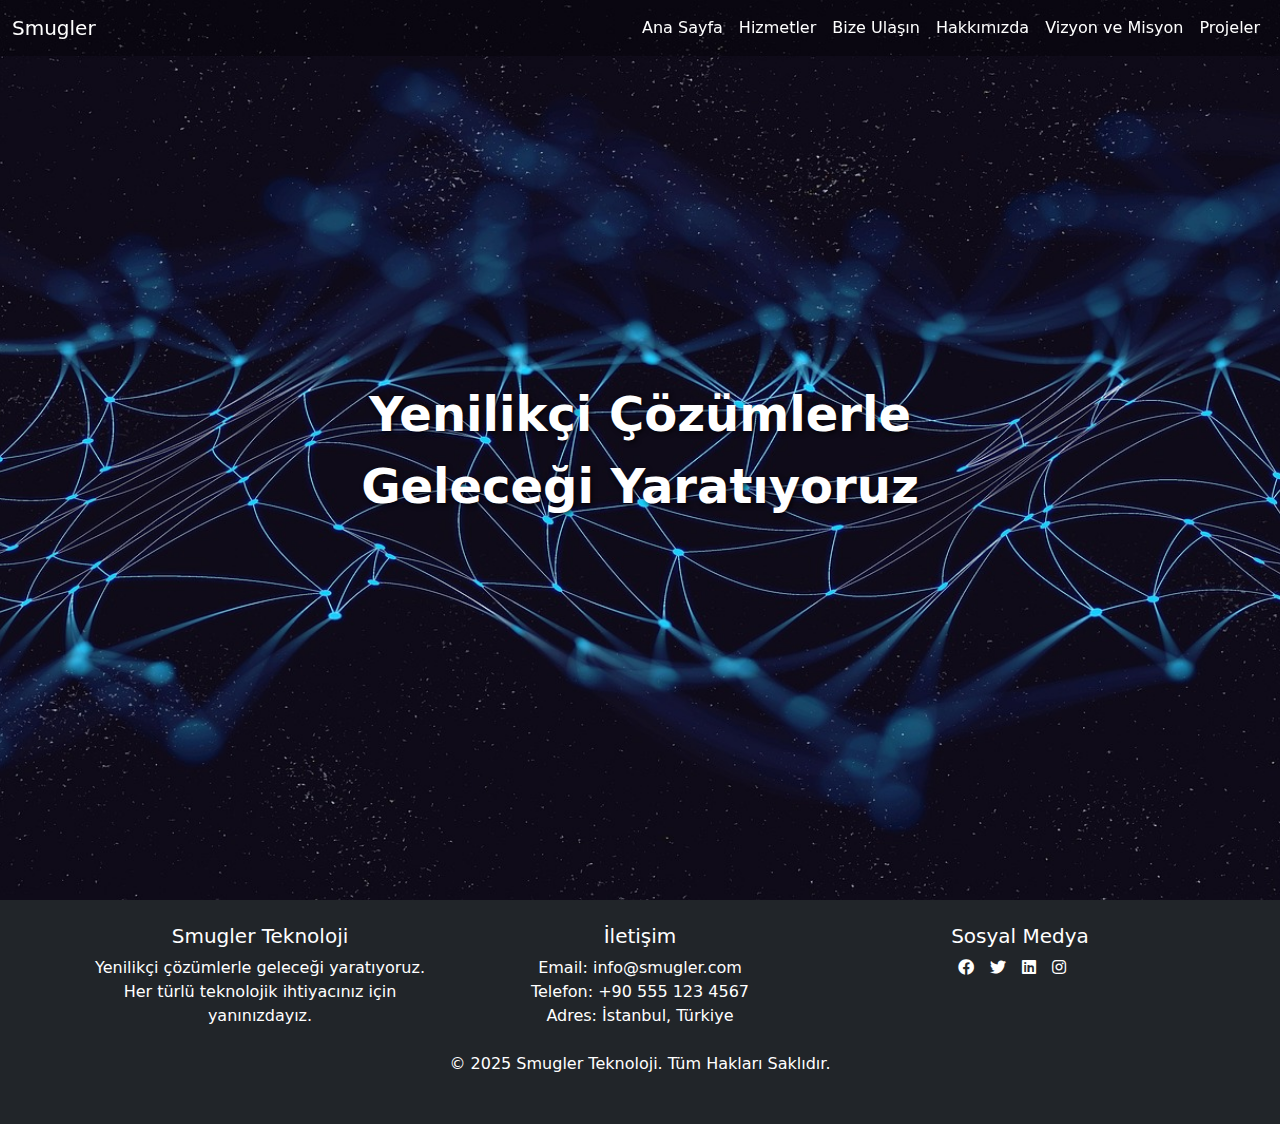
<file: mainpage/index.html>
<!DOCTYPE html>
<html lang="tr">
<head>
    <meta charset="UTF-8">
    <meta name="viewport" content="width=device-width, initial-scale=1.0">
    <title>Smugler Teknoloji Şirketi</title>
    <link href="https://cdn.jsdelivr.net/npm/bootstrap@5.3.0-alpha1/dist/css/bootstrap.min.css" rel="stylesheet">
    <link href="https://cdnjs.cloudflare.com/ajax/libs/font-awesome/5.15.4/css/all.min.css" rel="stylesheet">
    <style>
        body, html {
            height: 100%;
            margin: 0;
        }

        /* Navbar ayarları */
        .navbar {
            background-color: rgba(0, 0, 0, 0.3) !important;
            position: fixed;
            width: 100%;
            z-index: 10;
        }

        .navbar .nav-link {
            color: white !important;
        }

        .navbar .nav-link:hover {
            color: #f0f0f0 !important;
        }

        /* Resim üzerinde yazı */
        .image-container {
            position: relative;
            width: 100%;
            height: 100vh; /* Sayfa boyutunda yüksekliği ayarlıyoruz */
            overflow: hidden;
        }

        .main-image {
            position: absolute;
            top: 0;
            left: 0;
            width: 100%;
            height: 100%;
            object-fit: cover; /* Resmin tüm alanı kaplamasını sağlıyoruz */
        }

        .text-overlay {
            position: absolute;
            top: 50%;
            left: 50%;
            transform: translate(-50%, -50%);
            color: white;
            font-size: 3rem;
            font-weight: bold;
            text-shadow: 2px 2px 5px rgba(0, 0, 0, 0.7);
            text-align: center;
        }

        /* Ana içerik */
        .container {
            position: relative;
            z-index: 1; /* İçeriği navbar ve resmin önünde tutmak için */
            text-align: center;
            color: white;
        }

        /* Footer */
        footer {
            background-color: #333;
            color: white;
            padding: 20px 0;
            text-align: center;
        }
    </style>
</head>
<body>

    <!-- Navbar -->
    <nav class="navbar navbar-expand-lg navbar-dark">
        <div class="container-fluid">
            <a class="navbar-brand" href="#">Smugler</a>
            <button class="navbar-toggler" type="button" data-bs-toggle="collapse" data-bs-target="#navbarNav" aria-controls="navbarNav" aria-expanded="false" aria-label="Toggle navigation">
                <span class="navbar-toggler-icon"></span>
            </button>
            <div class="collapse navbar-collapse" id="navbarNav">
                <ul class="navbar-nav ms-auto">
                    <li class="nav-item">
                        <a class="nav-link" href="index.html">Ana Sayfa</a>
                    </li>
                    <li class="nav-item">
                        <a class="nav-link" href="#">Hizmetler</a>
                    </li>
                    <li class="nav-item">
                        <a class="nav-link" href="#">Bize Ulaşın</a>
                    </li>
                    <li class="nav-item">
                        <a class="nav-link" href="#">Hakkımızda</a>
                    </li>
                    <li class="nav-item">
                        <a class="nav-link" href="#">Vizyon ve Misyon</a>
                    </li>
                    <li class="nav-item">
                        <a class="nav-link" href="#">Projeler</a>
                    </li>
                </ul>
            </div>
        </div>
    </nav>

    <!-- Ana İçerik -->
    <div class="image-container">
        <img src="img.jpg" alt="Teknoloji Görseli" class="main-image">
        <div class="text-overlay">Yenilikçi Çözümlerle Geleceği Yaratıyoruz</div>
    </div>

<!-- Footer -->
<footer class="text-center text-white bg-dark py-4">
  <div class="container">
      <div class="row">
          <div class="col-md-4">
              <h5>Smugler Teknoloji</h5>
              <p>Yenilikçi çözümlerle geleceği yaratıyoruz. Her türlü teknolojik ihtiyacınız için yanınızdayız.</p>
          </div>
          <div class="col-md-4">
              <h5>İletişim</h5>
              <ul class="list-unstyled">
                  <li>Email: info@smugler.com</li>
                  <li>Telefon: +90 555 123 4567</li>
                  <li>Adres: İstanbul, Türkiye</li>
              </ul>
          </div>
          <div class="col-md-4">
              <h5>Sosyal Medya</h5>
              <ul class="list-unstyled d-flex justify-content-center">
                  <li><a href="#" class="text-white me-3"><i class="fab fa-facebook"></i></a></li>
                  <li><a href="#" class="text-white me-3"><i class="fab fa-twitter"></i></a></li>
                  <li><a href="#" class="text-white me-3"><i class="fab fa-linkedin"></i></a></li>
                  <li><a href="#" class="text-white me-3"><i class="fab fa-instagram"></i></a></li>
              </ul>
          </div>
      </div>
  </div>
  <div class=" py-2">
      <p>&copy; 2025 Smugler Teknoloji. Tüm Hakları Saklıdır.</p>
  </div>
</footer>


</body>
</html>
</file>
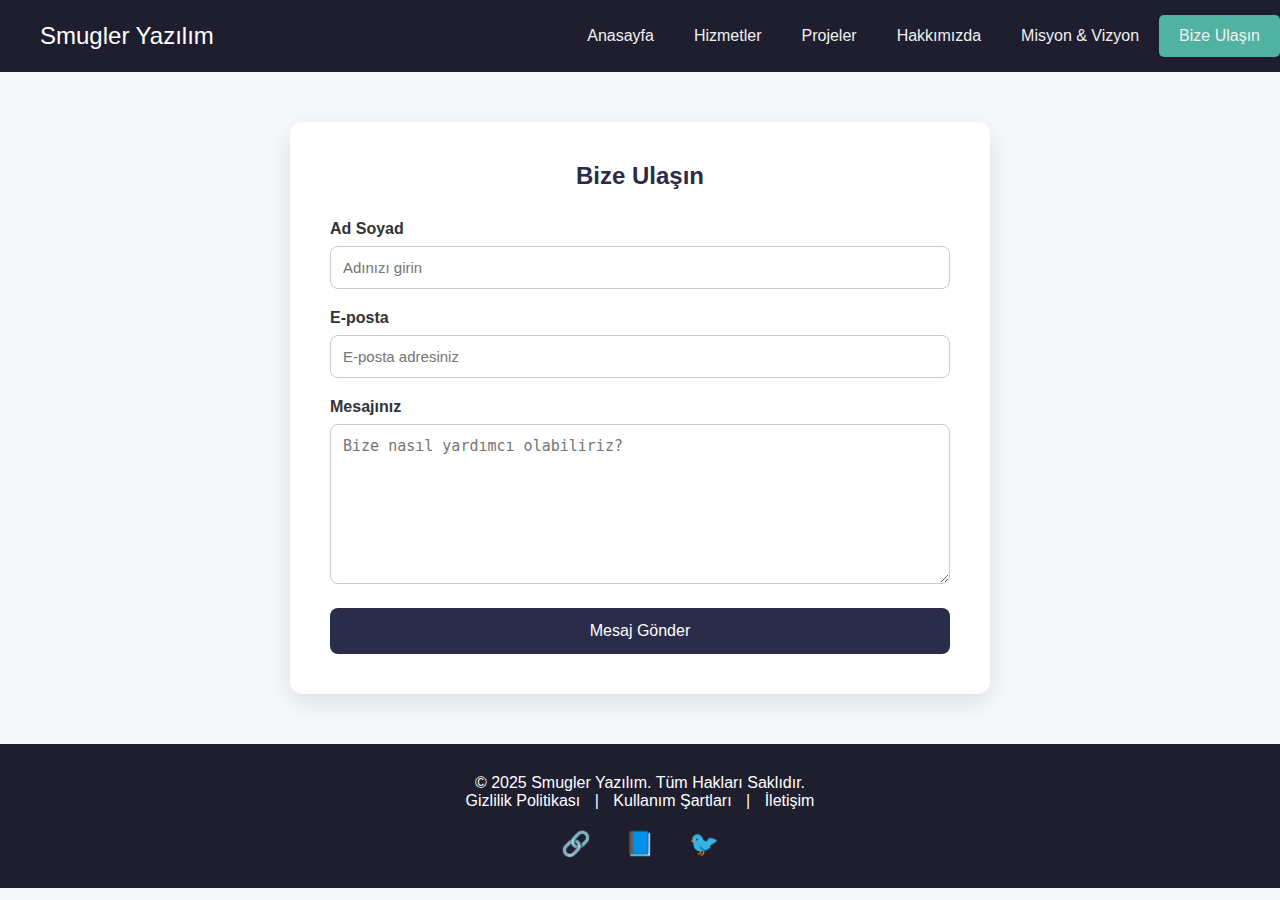
<file: bize-ulasin.html>
<!DOCTYPE html>
<html lang="tr">
<head>
  <meta charset="UTF-8">
  <meta name="viewport" content="width=device-width, initial-scale=1">
  <title>Smugler Yazılım | Bize Ulaşın</title>
  <link rel="icon" href="favicon.ico">

  <!-- SEO Meta Tags -->
  <meta name="description" content="Smugler Yazılım, yazılım geliştirme ve teknoloji çözümleri konusunda profesyonel hizmetler sunmaktadır.">
  <meta name="keywords" content="yazılım, teknoloji, çözümler, yazılım geliştirme, yazılım hizmetleri">
  <meta name="author" content="Smugler Yazılım">

  <style>
    * {
      box-sizing: border-box;
      margin: 0;
      padding: 0;
    }

    body {
      font-family: 'Segoe UI', Tahoma, Geneva, Verdana, sans-serif;
      background-color: #f5f7fa;
      color: #333;
    }

    /* Navbar */
    .navbar {
      background-color: #1e1e2f;
      display: flex;
      justify-content: center;
      align-items: center;
      flex-wrap: wrap;
      padding: 15px 0;
      position: sticky;
      top: 0;
      z-index: 1000;
    }

    .navbar a {
      color: #f1f1f1;
      text-decoration: none;
      padding: 12px 20px;
      font-weight: 500;
      transition: 0.3s;
    }

    .navbar a:hover {
      background-color: #3c3c5c;
      border-radius: 5px;
    }

    /* Active class for the navbar */
    .navbar .active {
      background-color: #50b3a2;
      border-radius: 5px;
    }

    /* Logo as a link to the homepage */
    .navbar .logo {
      font-size: 24px;
      font-weight: bold;
      color: #fff;
      margin-right: auto;
      padding-left: 20px;
    }

    .navbar .logo a {
      color: #fff;
      text-decoration: none;
    }

    .container {
      max-width: 700px;
      margin: 50px auto;
      background-color: #ffffff;
      padding: 40px;
      border-radius: 12px;
      box-shadow: 0 8px 25px rgba(0, 0, 0, 0.1);
    }

    h2 {
      text-align: center;
      margin-bottom: 30px;
      color: #2b2b4a;
    }

    label {
      display: block;
      margin-bottom: 8px;
      font-weight: bold;
    }

    input[type="text"],
    input[type="email"],
    textarea {
      width: 100%;
      padding: 12px;
      margin-bottom: 20px;
      border: 1px solid #ccc;
      border-radius: 8px;
      font-size: 15px;
    }

    textarea {
      height: 160px;
    }

    button {
      width: 100%;
      padding: 14px;
      background-color: #2b2b4a;
      color: white;
      border: none;
      border-radius: 8px;
      font-size: 16px;
      cursor: pointer;
    }

    button:hover {
      background-color: #44446c;
    }

    /* Footer */
    footer {
      background-color: #1e1e2f;
      color: #fff;
      text-align: center;
      padding: 30px 0;
      margin-top: 40px;
    }

    footer a {
      color: #fff;
      text-decoration: none;
      margin: 0 10px;
    }

    footer a:hover {
      color: #50b3a2;
    }

    footer .social-links {
      margin-top: 20px;
    }

    footer .social-links a {
      margin: 0 15px;
      font-size: 24px;
    }

    footer .social-links a:hover {
      color: #50b3a2;
    }

    /* Responsive */
    @media (max-width: 600px) {
      .navbar {
        flex-direction: column;
      }
      .navbar a {
        padding: 10px;
        width: 100%;
        text-align: center;
      }
    }

    /* Scroll Animations */
    .fade-in {
      animation: fadeIn 2s ease-in-out;
    }

    @keyframes fadeIn {
      from {
        opacity: 0;
      }
      to {
        opacity: 1;
      }
    }
  </style>
</head>
<body>

  <!-- Navbar -->
  <div class="navbar">
    <div class="logo">
      <a href="index.html">Smugler Yazılım</a> <!-- Bu satır, "Smugler Yazılım" yazısını anasayfaya bağlar -->
    </div>
    <a href="#">Anasayfa</a>
    <a href="#">Hizmetler</a>
    <a href="#">Projeler</a>
    <a href="#">Hakkımızda</a>
    <a href="#">Misyon & Vizyon</a>
    <a href="#" class="active">Bize Ulaşın</a>
  </div>

  <!-- İletişim Formu -->
  <div class="container fade-in">
    <h2>Bize Ulaşın</h2>
    <form action="mailto:seninmailin@example.com" method="post" enctype="text/plain">
      <label for="name">Ad Soyad</label>
      <input type="text" id="name" name="name" placeholder="Adınızı girin" required>

      <label for="email">E-posta</label>
      <input type="email" id="email" name="email" placeholder="E-posta adresiniz" required>

      <label for="message">Mesajınız</label>
      <textarea id="message" name="message" placeholder="Bize nasıl yardımcı olabiliriz?" required></textarea>

      <button type="submit">Mesaj Gönder</button>
    </form>
  </div>

  <!-- Footer -->
  <footer>
    <p>&copy; 2025 Smugler Yazılım. Tüm Hakları Saklıdır.</p>
    <p>
      <a href="#">Gizlilik Politikası</a> | 
      <a href="#">Kullanım Şartları</a> | 
      <a href="#">İletişim</a>
    </p>
    <div class="social-links">
      <a href="https://www.linkedin.com" target="_blank" title="LinkedIn">🔗</a>
      <a href="https://www.facebook.com" target="_blank" title="Facebook">📘</a>
      <a href="https://twitter.com" target="_blank" title="Twitter">🐦</a>
    </div>
  </footer>

</body>
</html>
</file>
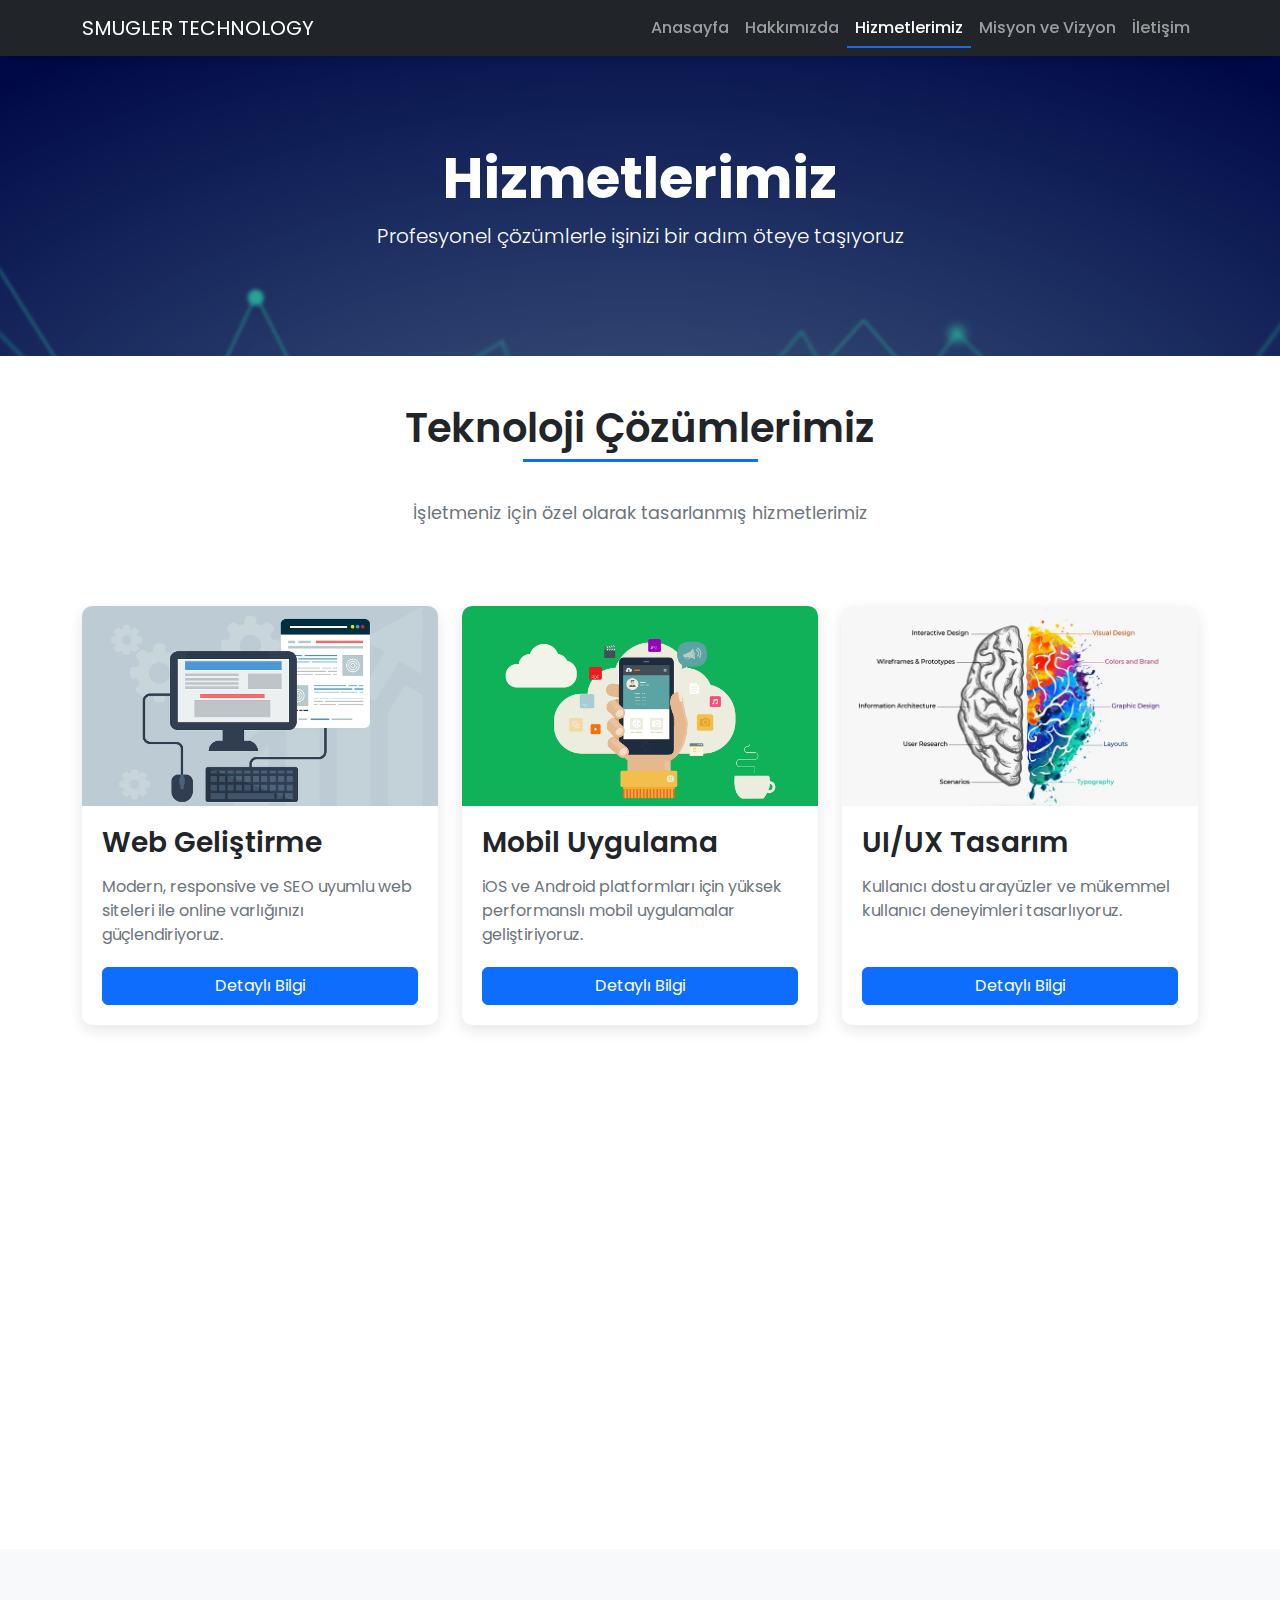
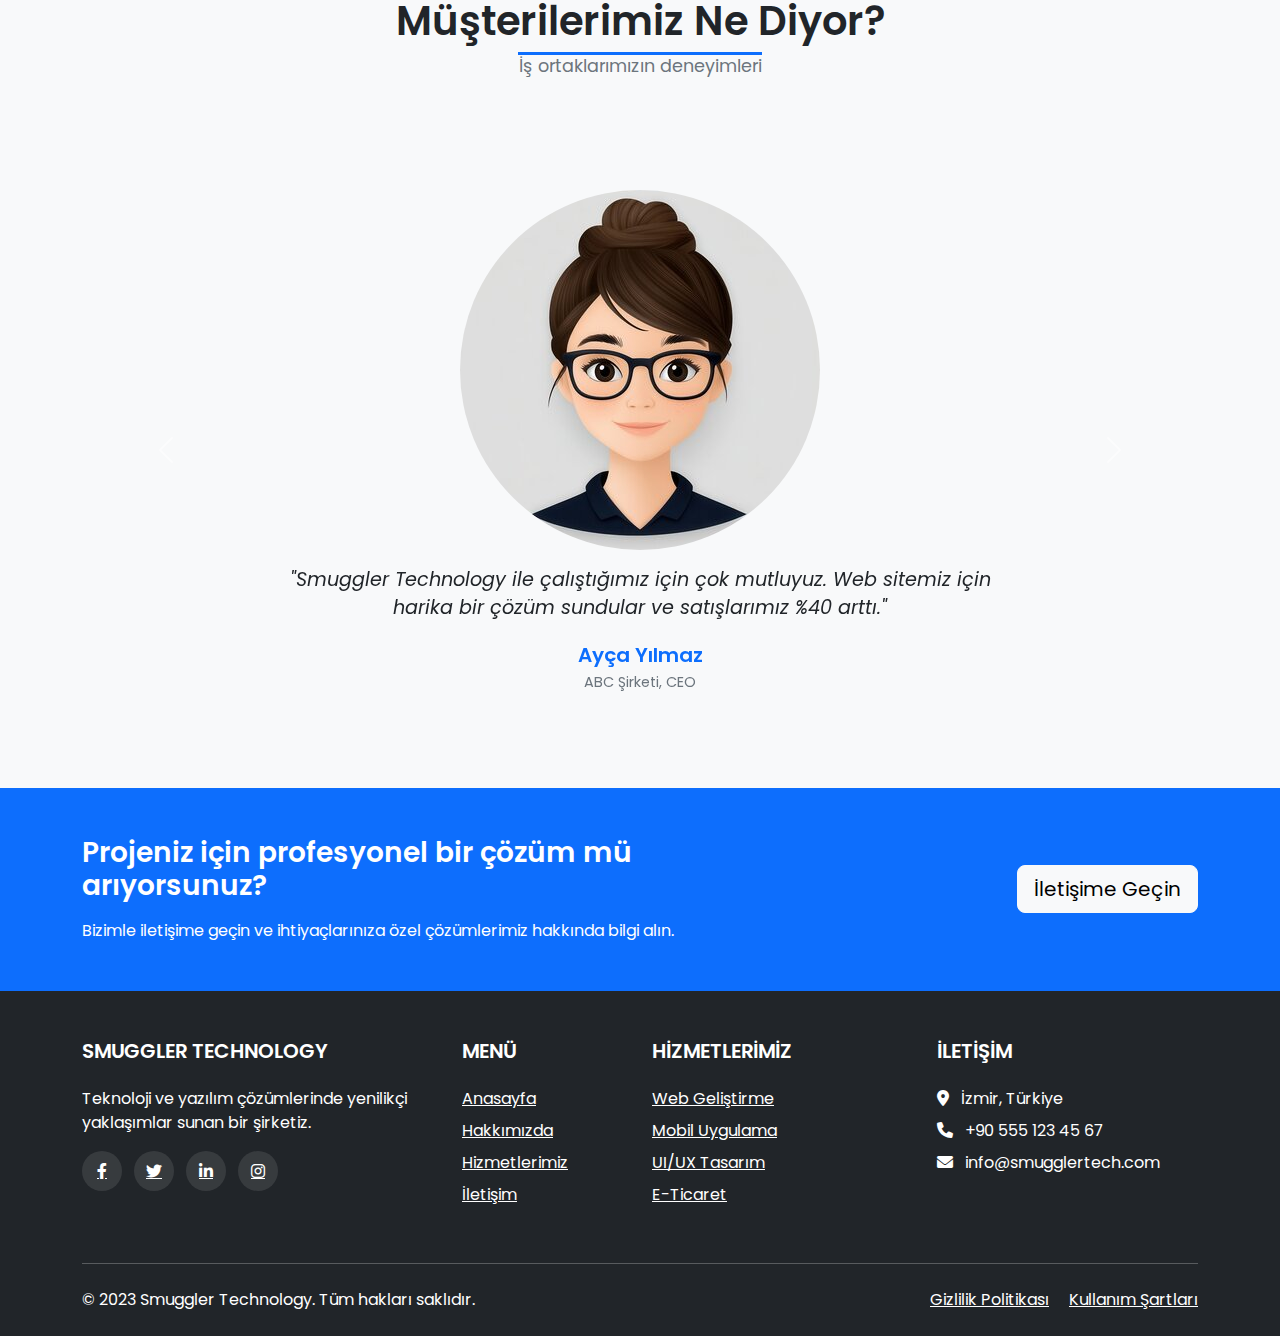
<file: Esma/hizmetler.html>
<!DOCTYPE html>
<html lang="tr">
<head>
    <meta charset="UTF-8">
    <meta name="viewport" content="width=device-width, initial-scale=1.0">
    <title>Smuggler Technology | Hizmetlerimiz</title>
    <link href="https://cdn.jsdelivr.net/npm/bootstrap@5.3.0-alpha1/dist/css/bootstrap.min.css" rel="stylesheet">
    <link rel="stylesheet" href="https://cdnjs.cloudflare.com/ajax/libs/font-awesome/6.0.0/css/all.min.css">
    <link href="https://fonts.googleapis.com/css2?family=Poppins:wght@300;400;500;600;700&display=swap" rel="stylesheet"> 
    <link rel="stylesheet" href="hizmetler.css">
</head>
<body>
    <!-- Navbar -->
    <nav class="navbar navbar-expand-lg navbar-dark bg-dark fixed-top">
        <div class="container">
            <a class="navbar-brand" href="#">
              SMUGLER TECHNOLOGY
            
            </a>
            <button class="navbar-toggler" type="button" data-bs-toggle="collapse" data-bs-target="#navbarNav" aria-controls="navbarNav" aria-expanded="false" aria-label="Toggle navigation">
                <span class="navbar-toggler-icon"></span>
            </button>
            <div class="collapse navbar-collapse" id="navbarNav">
                <ul class="navbar-nav ms-auto">
                    <li class="nav-item">
                        <a class="nav-link" href="index.html">Anasayfa</a>
                    </li>
                    <li class="nav-item">
                        <a class="nav-link" href="hakkimizda.html">Hakkımızda</a>
                    </li>
                    <li class="nav-item">
                        <a class="nav-link active" href="hizmetlerimiz.html">Hizmetlerimiz</a>
                    </li>
                    <li class="nav-item">
                      <a class="nav-link" href="iletisim.html">Misyon ve Vizyon</a>
                  </li>
                    <li class="nav-item">
                        <a class="nav-link" href="iletisim.html">İletişim</a>
                    </li>
                </ul>
            </div>
        </div>
    </nav>

    <header class="services-hero" >
        <div class="container h-100">
          
            <div class="row h-100 align-items-center">
                <div class="col-12 text-center">
                    <h1 class="display-4 text-white fw-bold">Hizmetlerimiz</h1>
                    <p class="lead text-white">Profesyonel çözümlerle işinizi bir adım öteye taşıyoruz</p>
                </div>
            </div>
        </div>
    </header>

    <!-- Services Section -->
    <section class="py-5">
        <div class="container">
            <div class="row mb-5">
                <div class="col-12 text-center">
                    <h2 class="section-title mb-5">Teknoloji Çözümlerimiz</h2>
                    <p class="section-subtitle">İşletmeniz için özel olarak tasarlanmış hizmetlerimiz</p>
                </div>
            </div>
            
            <div class="row g-4">
                <!-- Service 1 -->
                <div class="col-md-6 col-lg-4">
                    <div class="service-card">
                        <div class="service-img">
                            <img src="images/web.jpg" alt="Web Geliştirme" class="img-fluid">
                        </div>
                        <div class="service-content">
                            <h3>Web Geliştirme</h3>
                            <p>Modern, responsive ve SEO uyumlu web siteleri ile online varlığınızı güçlendiriyoruz.</p>
                            <a href="#" class="btn btn-primary">Detaylı Bilgi</a>
                        </div>
                    </div>
                </div>
                
                <!-- Service 2 -->
                <div class="col-md-6 col-lg-4">
                    <div class="service-card">
                        <div class="service-img">
                            <img src="images/mobil.png" alt="Mobil Uygulama" class="img-fluid">
                        </div>
                        <div class="service-content">
                            <h3>Mobil Uygulama</h3>
                            <p>iOS ve Android platformları için yüksek performanslı mobil uygulamalar geliştiriyoruz.</p>
                            <a href="#" class="btn btn-primary">Detaylı Bilgi</a>
                        </div>
                    </div>
                </div>
                
                <!-- Service 3 -->
                <div class="col-md-6 col-lg-4">
                    <div class="service-card">
                        <div class="service-img">
                            <img src="images/ux-uı.webp" alt="UI/UX Tasarım" class="img-fluid">
                        </div>
                        <div class="service-content">
                            <h3>UI/UX Tasarım</h3>
                            <p>Kullanıcı dostu arayüzler ve mükemmel kullanıcı deneyimleri tasarlıyoruz.</p>
                            <a href="#" class="btn btn-primary">Detaylı Bilgi</a>
                        </div>
                    </div>
                </div>
                
                <!-- Service 4 -->
                <div class="col-md-6 col-lg-4">
                    <div class="service-card">
                        <div class="service-img">
                            <img src="images/e-ticaret.jpg" alt="E-Ticaret" class="img-fluid">
                        </div>
                        <div class="service-content">
                            <h3>E-Ticaret Çözümleri</h3>
                            <p>Online satışlarınızı artıracak güçlü ve güvenli e-ticaret platformları oluşturuyoruz.</p>
                            <a href="#" class="btn btn-primary">Detaylı Bilgi</a>
                        </div>
                    </div>
                </div>
                
                <!-- Service 5 -->
                <div class="col-md-6 col-lg-4">
                    <div class="service-card">
                        <div class="service-img">
                            <img src="images/bulut-islem.jpg" alt="Bulut Çözümleri" class="img-fluid">
                        </div>
                        <div class="service-content">
                            <h3>Bulut Çözümleri</h3>
                            <p>Ölçeklenebilir ve güvenli bulut altyapıları ile iş sürekliliğinizi sağlıyoruz.</p>
                            <a href="#" class="btn btn-primary">Detaylı Bilgi</a>
                        </div>
                    </div>
                </div>
                
                <!-- Service 6 -->
                <div class="col-md-6 col-lg-4">
                    <div class="service-card">
                        <div class="service-img">
                            <img src="images/dijital.jpg" alt="SEO" class="img-fluid">
                        </div>
                        <div class="service-content">
                            <h3>SEO & Dijital Pazarlama</h3>
                            <p>Arama motorlarında üst sıralarda yer alarak daha fazla müşteriye ulaşmanızı sağlıyoruz.</p>
                            <a href="#" class="btn btn-primary">Detaylı Bilgi</a>
                        </div>
                    </div>
                </div>
            </div>
        </div>
    </section>

    <!-- Testimonials Section -->
    <section class="py-5 bg-light">
        <div class="container">
            <div class="row mb-5">
                <div class="col-12 text-center">
                    <h2 class="section-title">Müşterilerimiz Ne Diyor?</h2>
                    <p class="section-subtitle">İş ortaklarımızın deneyimleri</p>
                </div>
            </div>
            
            <div class="row">
                <div class="col-12">
                    <div id="testimonialCarousel" class="carousel slide" data-bs-ride="carousel">
                        <div class="carousel-inner">
                            <div class="carousel-item active">
                                <div class="testimonial-item text-center">
                                    <img src="images/musteri.jpg" alt="Müşteri" class="rounded-circle mb-3">
                                    <p class="testimonial-text">"Smuggler Technology ile çalıştığımız için çok mutluyuz. Web sitemiz için harika bir çözüm sundular ve satışlarımız %40 arttı."</p>
                                    <h5 class="testimonial-author">Ayça Yılmaz</h5>
                                    <p class="testimonial-position">ABC Şirketi, CEO</p>
                                </div>
                            </div>
                            <div class="carousel-item">
                                <div class="testimonial-item text-center">
                                    <img src="images/musteri4.jpg" alt="Müşteri" class="rounded-circle mb-3">
                                    <p class="testimonial-text">"Mobil uygulamamızı kusursuz bir şekilde teslim ettiler. Kullanıcı geri bildirimleri çok olumlu, kesinlikle tavsiye ederim."</p>
                                    <h5 class="testimonial-author">Ayşe Demir</h5>
                                    <p class="testimonial-position">XYZ Startup, Kurucu</p>
                                </div>
                            </div>
                            <div class="carousel-item">
                              <div class="testimonial-item text-center">
                                  <img src="images/musteri2.jpg" alt="Müşteri" class="rounded-circle mb-3">
                                  <p class="testimonial-text">"Web sitemizi tam zamanında ve kusursuz bir şekilde teslim ettiler. Kullanıcı geri bildirimleri çok olumlu, kesinlikle tavsiye ederim."</p>
                                  <h5 class="testimonial-author">Elif Çelik</h5>
                                  <p class="testimonial-position">MSZ Startup, Kurucu</p>
                              </div>
                          </div>
                        </div>
                        <button class="carousel-control-prev" type="button" data-bs-target="#testimonialCarousel" data-bs-slide="prev">
                            <span class="carousel-control-prev-icon" aria-hidden="true"></span>
                            <span class="visually-hidden">Previous</span>
                        </button>
                        <button class="carousel-control-next" type="button" data-bs-target="#testimonialCarousel" data-bs-slide="next">
                            <span class="carousel-control-next-icon" aria-hidden="true"></span>
                            <span class="visually-hidden">Next</span>
                        </button>
                    </div>
                </div>
            </div>
        </div>
    </section>

 
    <section class="py-5 bg-primary text-white">
        <div class="container">
            <div class="row align-items-center">
                <div class="col-lg-8">
                    <h3 class="mb-3">Projeniz için profesyonel bir çözüm mü arıyorsunuz?</h3>
                    <p class="mb-0">Bizimle iletişime geçin ve ihtiyaçlarınıza özel çözümlerimiz hakkında bilgi alın.</p>
                </div>
                <div class="col-lg-4 text-lg-end mt-3 mt-lg-0">
                    <a href="iletisim.html" class="btn btn-light btn-lg">İletişime Geçin</a>
                </div>
            </div>
        </div>
    </section>

  
    <footer class="bg-dark text-white pt-5 pb-4">
        <div class="container">
            <div class="row">
                <div class="col-lg-4 mb-4">
                    <h5 class="text-uppercase mb-4">Smuggler Technology</h5>
                    <p>Teknoloji ve yazılım çözümlerinde yenilikçi yaklaşımlar sunan bir şirketiz.</p>
                    <div class="social-icons">
                        <a href="#" class="text-white me-2"><i class="fab fa-facebook-f"></i></a>
                        <a href="#" class="text-white me-2"><i class="fab fa-twitter"></i></a>
                        <a href="#" class="text-white me-2"><i class="fab fa-linkedin-in"></i></a>
                        <a href="#" class="text-white me-2"><i class="fab fa-instagram"></i></a>
                    </div>
                </div>
                <div class="col-lg-2 col-md-6 mb-4">
                    <h5 class="text-uppercase mb-4">Menü</h5>
                    <ul class="list-unstyled">
                        <li class="mb-2"><a href="index.html" class="text-white">Anasayfa</a></li>
                        <li class="mb-2"><a href="hakkimizda.html" class="text-white">Hakkımızda</a></li>
                        <li class="mb-2"><a href="hizmetlerimiz.html" class="text-white">Hizmetlerimiz</a></li>
                        <li class="mb-2"><a href="iletisim.html" class="text-white">İletişim</a></li>
                    </ul>
                </div>
                <div class="col-lg-3 col-md-6 mb-4">
                    <h5 class="text-uppercase mb-4">Hizmetlerimiz</h5>
                    <ul class="list-unstyled">
                        <li class="mb-2"><a href="#" class="text-white">Web Geliştirme</a></li>
                        <li class="mb-2"><a href="#" class="text-white">Mobil Uygulama</a></li>
                        <li class="mb-2"><a href="#" class="text-white">UI/UX Tasarım</a></li>
                        <li class="mb-2"><a href="#" class="text-white">E-Ticaret</a></li>
                    </ul>
                </div>
                <div class="col-lg-3 col-md-6 mb-4">
                    <h5 class="text-uppercase mb-4">İletişim</h5>
                    <ul class="list-unstyled">
                        <li class="mb-2"><i class="fas fa-map-marker-alt me-2"></i> İzmir, Türkiye</li>
                        <li class="mb-2"><i class="fas fa-phone me-2"></i> +90 555 123 45 67</li>
                        <li class="mb-2"><i class="fas fa-envelope me-2"></i> info@smugglertech.com</li>
                    </ul>
                </div>
            </div>
            <hr class="mb-4">
            <div class="row align-items-center">
                <div class="col-md-6 text-center text-md-start">
                    <p class="mb-0">&copy; 2023 Smuggler Technology. Tüm hakları saklıdır.</p>
                </div>
                <div class="col-md-6 text-center text-md-end">
                    <a href="#" class="text-white me-3">Gizlilik Politikası</a>
                    <a href="#" class="text-white">Kullanım Şartları</a>
                </div>
            </div>
        </div>
    </footer>

    <!-- Bootstrap JS -->
    <script src="https://cdn.jsdelivr.net/npm/bootstrap@5.3.0-alpha1/dist/js/bootstrap.bundle.min.js"></script>
    <!-- Custom JS -->
    <script src="hizmetler.js"></script>
</body>
</html>
</file>
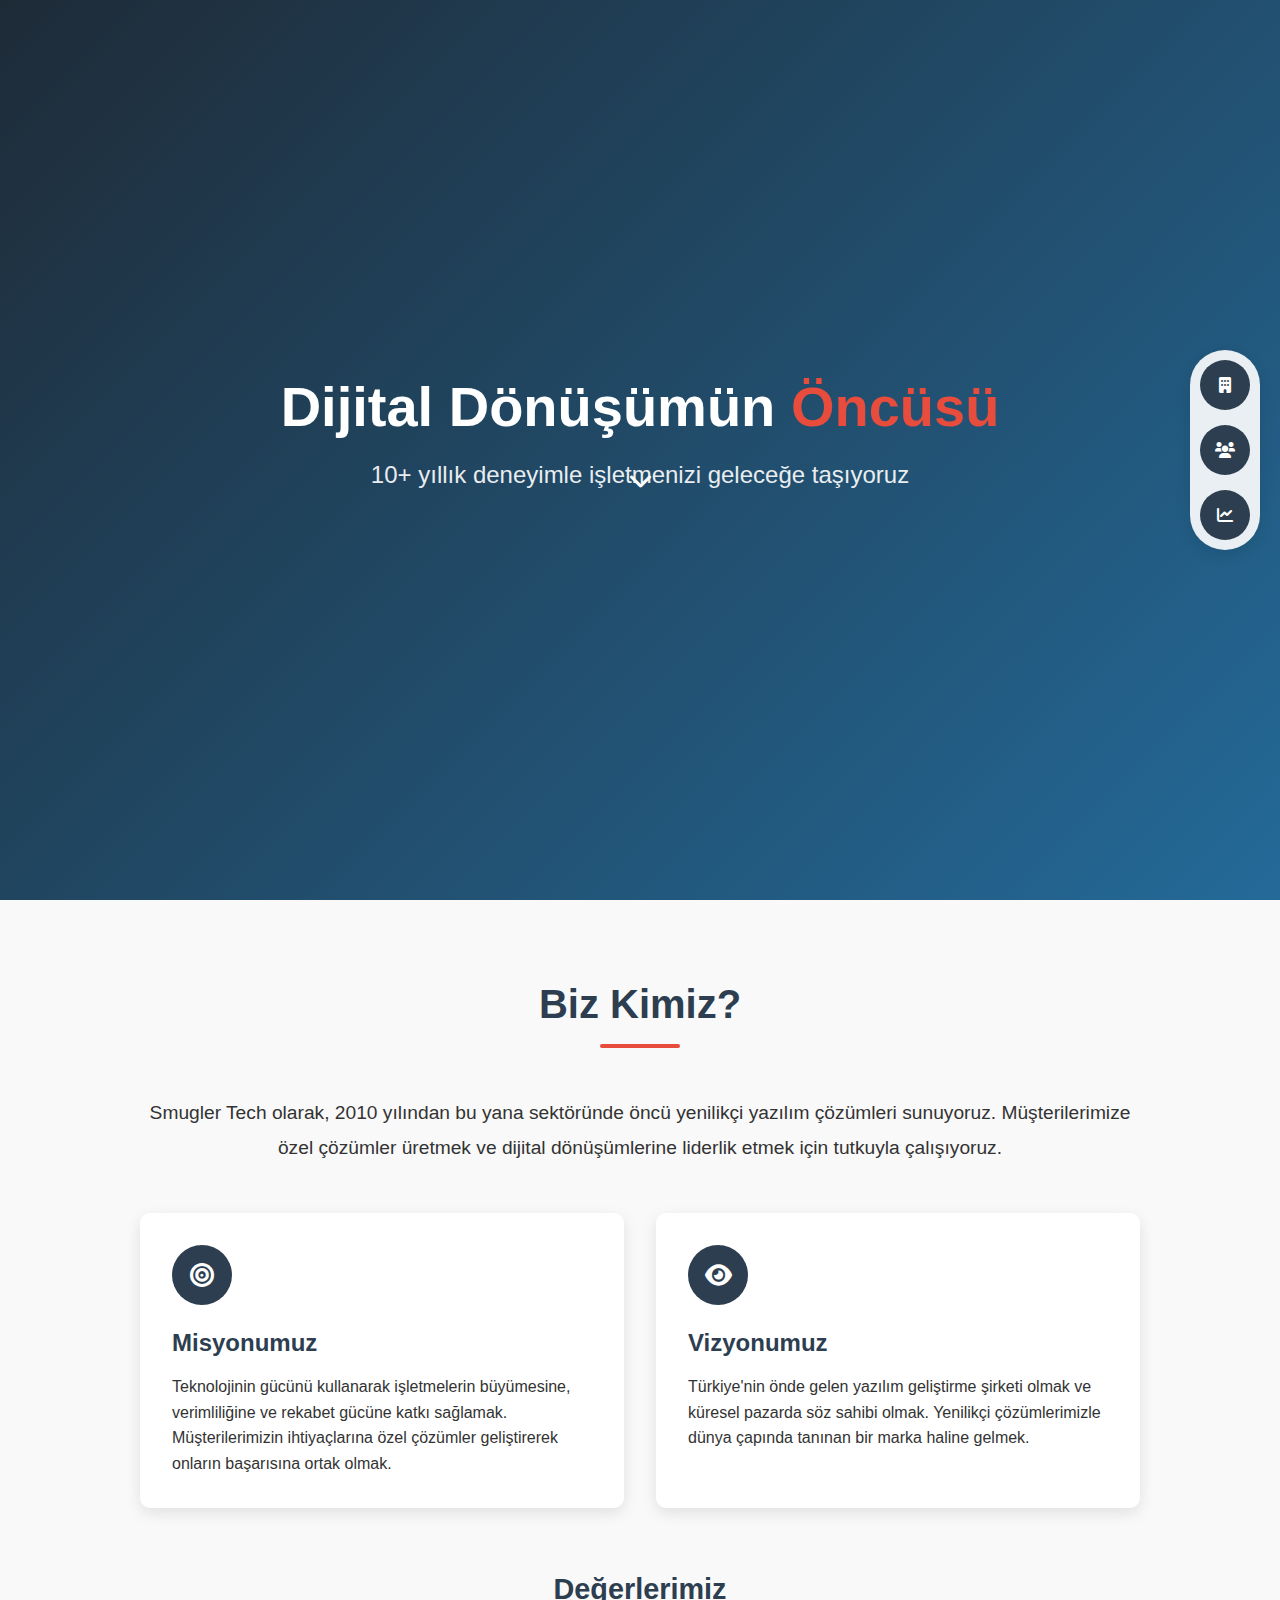
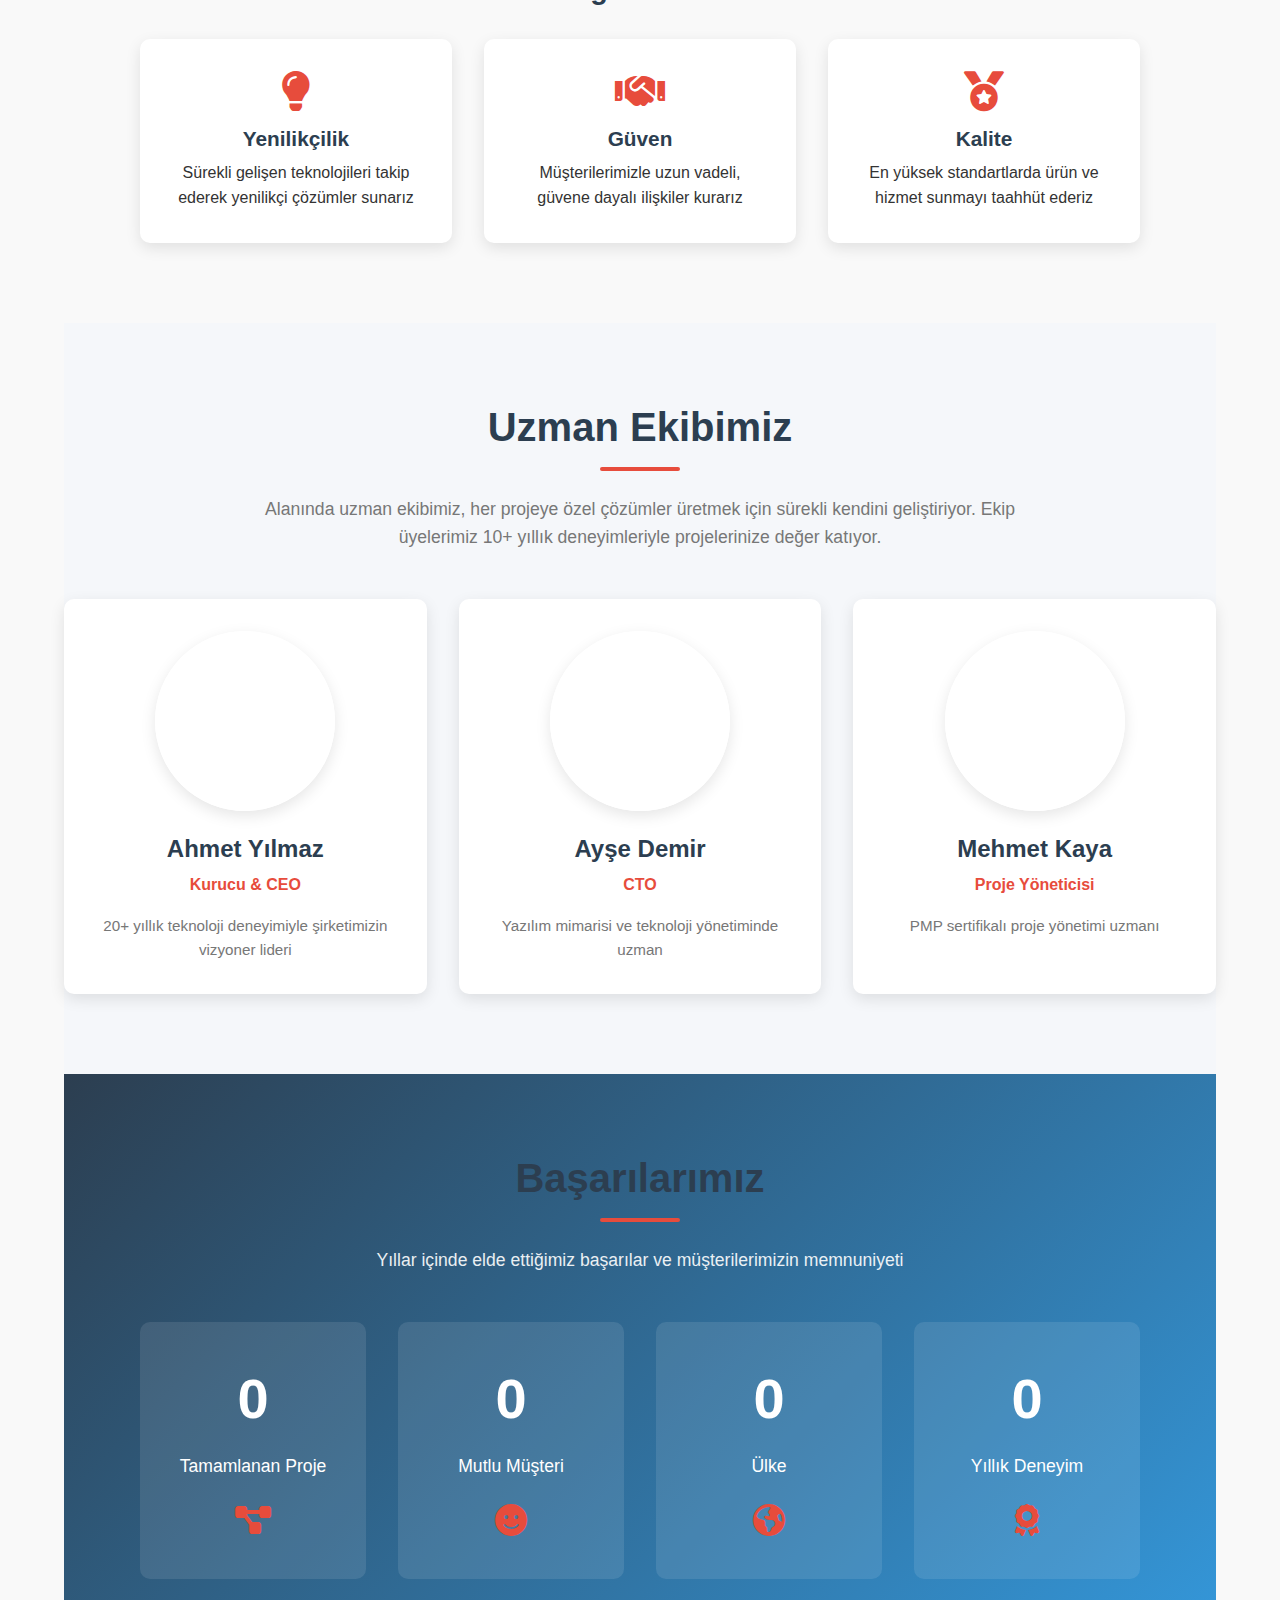
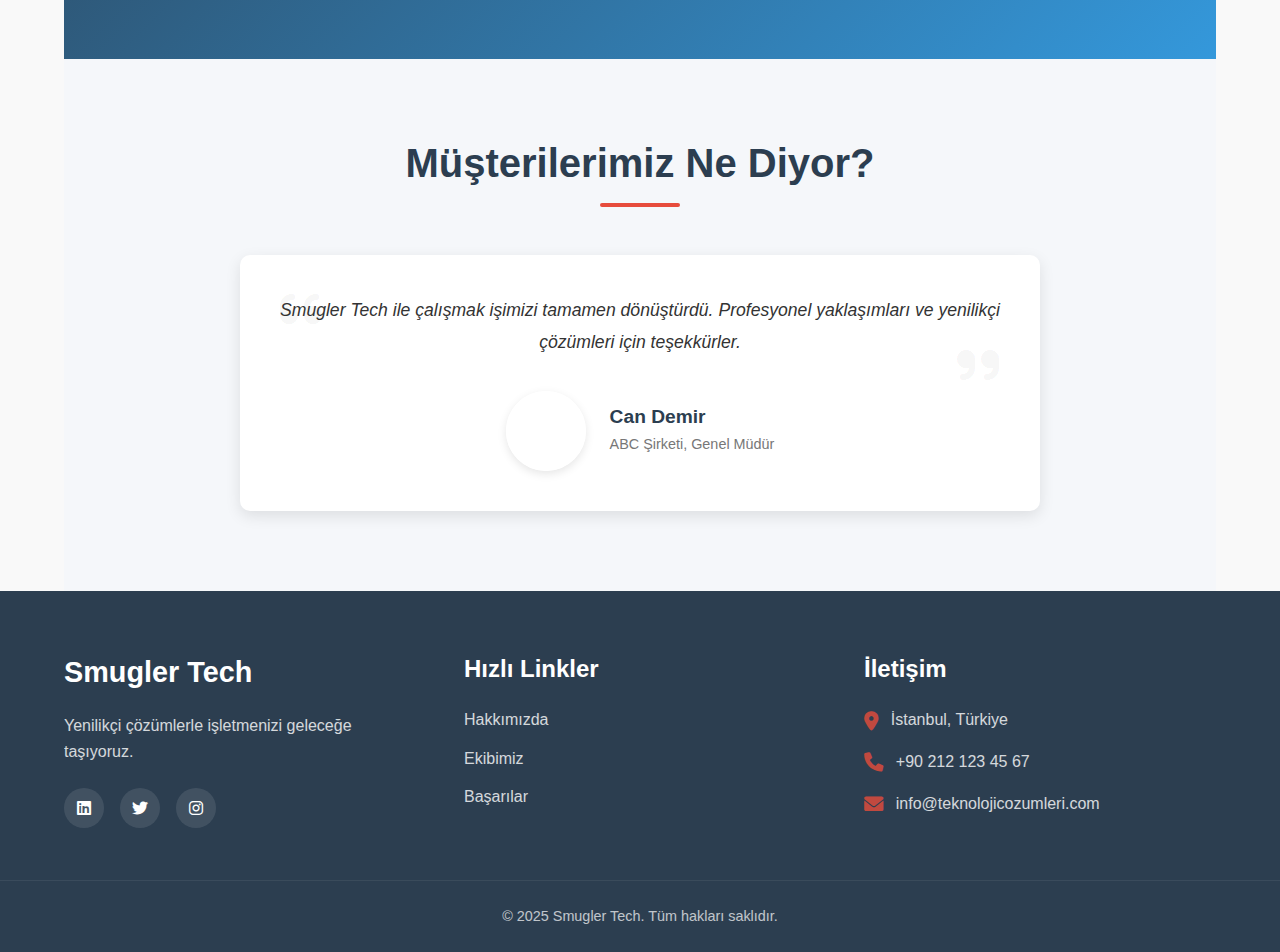
<file: about/about/about.html>
<!DOCTYPE html>
<html lang="tr">
<head>
    <meta charset="UTF-8">
    <meta name="viewport" content="width=device-width, initial-scale=1.0">
    <meta name="description" content="Smugler Tech - Yenilikçi yazılım çözümleri ve dijital dönüşüm hizmetleri">
    <title>Hakkımızda | Smugler Tech</title>
    <link rel="stylesheet" href="https://cdnjs.cloudflare.com/ajax/libs/font-awesome/6.0.0/css/all.min.css">
    <link rel="stylesheet" href="about.css">
</head>
<body>
    <header class="header">
        <div class="header-content">
            <h1 class="title">Dijital Dönüşümün <span>Öncüsü</span></h1>
            <p class="subtitle">10+ yıllık deneyimle işletmenizi geleceğe taşıyoruz</p>
            <div class="scroll-down">
                <i class="fas fa-chevron-down"></i>
            </div>
        </div>
        <div class="header-overlay"></div>
    </header>

    <nav class="floating-nav">
        <ul>
            <li><a href="#about"><i class="fas fa-building"></i> <span>Hakkımızda</span></a></li>
            <li><a href="#team"><i class="fas fa-users"></i> <span>Ekibimiz</span></a></li>
            <li><a href="#stats"><i class="fas fa-chart-line"></i> <span>Başarılar</span></a></li>
        </ul>
    </nav>

    <main class="main-content">
        <section id="about" class="about-section fade-in">
            <div class="section-header">
                <h2>Biz Kimiz?</h2>
                <div class="divider"></div>
            </div>
            
            <div class="about-content">
                <p class="lead">Smugler Tech olarak, 2010 yılından bu yana sektöründe öncü yenilikçi yazılım çözümleri sunuyoruz. Müşterilerimize özel çözümler üretmek ve dijital dönüşümlerine liderlik etmek için tutkuyla çalışıyoruz.</p>
                
                <div class="mission-vision">
                    <div class="mission">
                        <div class="icon-box">
                            <i class="fas fa-bullseye"></i>
                        </div>
                        <h3>Misyonumuz</h3>
                        <p>Teknolojinin gücünü kullanarak işletmelerin büyümesine, verimliliğine ve rekabet gücüne katkı sağlamak. Müşterilerimizin ihtiyaçlarına özel çözümler geliştirerek onların başarısına ortak olmak.</p>
                    </div>
                    <div class="vision">
                        <div class="icon-box">
                            <i class="fas fa-eye"></i>
                        </div>
                        <h3>Vizyonumuz</h3>
                        <p>Türkiye'nin önde gelen yazılım geliştirme şirketi olmak ve küresel pazarda söz sahibi olmak. Yenilikçi çözümlerimizle dünya çapında tanınan bir marka haline gelmek.</p>
                    </div>
                </div>

                <div class="values">
                    <h3>Değerlerimiz</h3>
                    <div class="values-grid">
                        <div class="value-item">
                            <i class="fas fa-lightbulb"></i>
                            <h4>Yenilikçilik</h4>
                            <p>Sürekli gelişen teknolojileri takip ederek yenilikçi çözümler sunarız</p>
                        </div>
                        <div class="value-item">
                            <i class="fas fa-handshake"></i>
                            <h4>Güven</h4>
                            <p>Müşterilerimizle uzun vadeli, güvene dayalı ilişkiler kurarız</p>
                        </div>
                        <div class="value-item">
                            <i class="fas fa-medal"></i>
                            <h4>Kalite</h4>
                            <p>En yüksek standartlarda ürün ve hizmet sunmayı taahhüt ederiz</p>
                        </div>
                    </div>
                </div>
            </div>
        </section>

        <section id="team" class="team-section">
            <div class="section-header">
                <h2>Uzman Ekibimiz</h2>
                <div class="divider"></div>
                <p class="team-description">Alanında uzman ekibimiz, her projeye özel çözümler üretmek için sürekli kendini geliştiriyor. Ekip üyelerimiz 10+ yıllık deneyimleriyle projelerinize değer katıyor.</p>
            </div>
            
            <div class="team-grid">
                <div class="team-member">
                    <div class="member-photo" style="background-image: url('https://images.unsplash.com/photo-1560250097-0b93528c311a?ixlib=rb-4.0.3&ixid=M3wxMjA3fDB8MHxwaG90by1wYWdlfHx8fGVufDB8fHx8fA%3D%3D&auto=format&fit=crop&w=300&q=80')">
                        <div class="social-links">
                            <a href="#"><i class="fab fa-linkedin"></i></a>
                            <a href="#"><i class="fab fa-twitter"></i></a>
                        </div>
                    </div>
                    <h3>Ahmet Yılmaz</h3>
                    <p class="position">Kurucu & CEO</p>
                    <p class="bio">20+ yıllık teknoloji deneyimiyle şirketimizin vizyoner lideri</p>
                </div>
                
                <div class="team-member">
                    <div class="member-photo" style="background-image: url('https://images.unsplash.com/photo-1573496359142-b8d87734a5a2?ixlib=rb-4.0.3&ixid=M3wxMjA3fDB8MHxwaG90by1wYWdlfHx8fGVufDB8fHx8fA%3D%3D&auto=format&fit=crop&w=300&q=80')">
                        <div class="social-links">
                            <a href="#"><i class="fab fa-linkedin"></i></a>
                            <a href="#"><i class="fab fa-github"></i></a>
                        </div>
                    </div>
                    <h3>Ayşe Demir</h3>
                    <p class="position">CTO</p>
                    <p class="bio">Yazılım mimarisi ve teknoloji yönetiminde uzman</p>
                </div>
                
                <div class="team-member">
                    <div class="member-photo" style="background-image: url('https://images.unsplash.com/photo-1580489944761-15a19d654956?ixlib=rb-4.0.3&ixid=M3wxMjA3fDB8MHxwaG90by1wYWdlfHx8fGVufDB8fHx8fA%3D%3D&auto=format&fit=crop&w=300&q=80')">
                        <div class="social-links">
                            <a href="#"><i class="fab fa-linkedin"></i></a>
                            <a href="#"><i class="fas fa-globe"></i></a>
                        </div>
                    </div>
                    <h3>Mehmet Kaya</h3>
                    <p class="position">Proje Yöneticisi</p>
                    <p class="bio">PMP sertifikalı proje yönetimi uzmanı</p>
                </div>
            </div>
        </section>

        <section id="stats" class="stats-section">
            <div class="section-header">
                <h2>Başarılarımız</h2>
                <div class="divider"></div>
                <p class="stats-description">Yıllar içinde elde ettiğimiz başarılar ve müşterilerimizin memnuniyeti</p>
            </div>
            
            <div class="stats-grid">
                <div class="stat-item">
                    <div class="stat-number" data-count="150">0</div>
                    <div class="stat-label">Tamamlanan Proje</div>
                    <div class="stat-icon">
                        <i class="fas fa-project-diagram"></i>
                    </div>
                </div>
                <div class="stat-item">
                    <div class="stat-number" data-count="50">0</div>
                    <div class="stat-label">Mutlu Müşteri</div>
                    <div class="stat-icon">
                        <i class="fas fa-smile"></i>
                    </div>
                </div>
                <div class="stat-item">
                    <div class="stat-number" data-count="12">0</div>
                    <div class="stat-label">Ülke</div>
                    <div class="stat-icon">
                        <i class="fas fa-globe-americas"></i>
                    </div>
                </div>
                <div class="stat-item">
                    <div class="stat-number" data-count="10">0</div>
                    <div class="stat-label">Yıllık Deneyim</div>
                    <div class="stat-icon">
                        <i class="fas fa-award"></i>
                    </div>
                </div>
            </div>
        </section>

        <section class="testimonials-section">
            <div class="section-header">
                <h2>Müşterilerimiz Ne Diyor?</h2>
                <div class="divider"></div>
            </div>
            
            <div class="testimonials-slider">
                <div class="testimonial active">
                    <div class="quote">
                        <i class="fas fa-quote-left"></i>
                        <p>Smugler Tech ile çalışmak işimizi tamamen dönüştürdü. Profesyonel yaklaşımları ve yenilikçi çözümleri için teşekkürler.</p>
                        <i class="fas fa-quote-right"></i>
                    </div>
                    <div class="client">
                        <div class="client-photo" style="background-image: url('https://images.unsplash.com/photo-1531427186611-ecfd6d936c79?ixlib=rb-4.0.3&ixid=M3wxMjA3fDB8MHxwaG90by1wYWdlfHx8fGVufDB8fHx8fA%3D%3D&auto=format&fit=crop&w=100&q=80')"></div>
                        <div class="client-info">
                            <h4>Can Demir</h4>
                            <p>ABC Şirketi, Genel Müdür</p>
                        </div>
                    </div>
                </div>
            </div>
        </section>
    </main>

    <footer class="footer">
        <div class="footer-content">
            <div class="footer-about">
                <h3>Smugler Tech</h3>
                <p>Yenilikçi çözümlerle işletmenizi geleceğe taşıyoruz.</p>
                <div class="footer-social">
                    <a href="#"><i class="fab fa-linkedin"></i></a>
                    <a href="#"><i class="fab fa-twitter"></i></a>
                    <a href="#"><i class="fab fa-instagram"></i></a>
                </div>
            </div>
            
            <div class="footer-links">
                <h3>Hızlı Linkler</h3>
                <ul>
                    <li><a href="#about">Hakkımızda</a></li>
                    <li><a href="#team">Ekibimiz</a></li>
                    <li><a href="#stats">Başarılar</a></li>
                </ul>
            </div>
            
            <div class="footer-contact">
                <h3>İletişim</h3>
                <p><i class="fas fa-map-marker-alt"></i> İstanbul, Türkiye</p>
                <p><i class="fas fa-phone"></i> +90 212 123 45 67</p>
                <p><i class="fas fa-envelope"></i> info@teknolojicozumleri.com</p>
            </div>
        </div>
        
        <div class="footer-bottom">
            <p>© 2025 Smugler Tech. Tüm hakları saklıdır.</p>
        </div>
    </footer>

    <script src="about.js"></script>
</body>
</html>
</file>
<file: Esma/hizmetler.css>
:root {
  --primary-color: #0d6efd;
  --secondary-color: #6c757d;
  --dark-color: #212529;
  --light-color: #f8f9fa;
  --success-color: #198754;
  --danger-color: #dc3545;
  --warning-color: #ffc107;
  --info-color: #0dcaf0;
}

body {
  font-family: 'Poppins', sans-serif;
  padding-top: 56px;
  color: #333;
}

h1, h2, h3, h4, h5, h6 {
  font-weight: 600;
}

.section-title {
  font-size: 2.5rem;
  margin-bottom: 0.5rem;
  color: var(--dark-color);
  position: relative;
  display: inline-block;
}

.section-title:after {
  content: '';
  position: absolute;
  width: 50%;
  height: 3px;
  background: var(--primary-color);
  bottom: -10px;
  left: 25%;
}

.section-subtitle {
  color: var(--secondary-color);
  font-size: 1.1rem;
  margin-bottom: 2rem;
}


.navbar {
  box-shadow: 0 2px 10px rgba(0, 0, 0, 0.1);
  transition: all 0.3s ease;
}

.navbar.scrolled {
  background-color: rgba(33, 37, 41, 0.95) !important;
  padding-top: 5px;
  padding-bottom: 5px;
}

.navbar-brand img {
  transition: all 0.3s ease;
}

.navbar.scrolled .navbar-brand img {
  height: 25px;
}

.nav-link {
  font-weight: 500;
  padding: 0.5rem 1rem;
  position: relative;
}

.nav-link:after {
  content: '';
  position: absolute;
  width: 0;
  height: 2px;
  background: var(--primary-color);
  bottom: 0;
  left: 0;
  transition: width 0.3s ease;
}

.nav-link:hover:after,
.nav-link.active:after {
  width: 100%;
}

.services-hero {
  background: linear-gradient(rgba(0, 0, 0, 0.3), rgba(0, 0, 0, 0.3)), url("images/arkaplan.png") no-repeat center center;
  background-size: cover;
  height: 300px;
  display: flex;
  align-items: center;
  text-align: center;
}


.service-card {
  background: #fff;
  border-radius: 10px;
  overflow: hidden;
  box-shadow: 0 5px 15px rgba(0, 0, 0, 0.1);
  transition: all 0.3s ease;
  height: 100%;
  display: flex;
  flex-direction: column;
}

.service-card:hover {
  transform: translateY(-10px);
  box-shadow: 0 15px 30px rgba(0, 0, 0, 0.2);
}

.service-img {
  overflow: hidden;
}

.service-img img {
  transition: all 0.5s ease;
  width: 100%;
  height: 200px;
  object-fit: cover;
}

.service-card:hover .service-img img {
  transform: scale(1.1);
}

.service-content {
  padding: 20px;
  flex-grow: 1;
  display: flex;
  flex-direction: column;
}

.service-content h3 {
  margin-bottom: 15px;
  color: var(--dark-color);
}

.service-content p {
  color: var(--secondary-color);
  margin-bottom: 20px;
  flex-grow: 1;
}


.testimonial-item {
  padding: 30px;
  max-width: 800px;
  margin: 0 auto;
}

.testimonial-text {
  font-size: 1.2rem;
  font-style: italic;
  margin-bottom: 20px;
  color: var(--dark-color);
}

.testimonial-author {
  font-weight: 600;
  color: var(--primary-color);
  margin-bottom: 5px;
}

.testimonial-position {
  color: var(--secondary-color);
  font-size: 0.9rem;
}

.footer {
  background-color: var(--dark-color);
}

.footer a {
  color: #fff;
  text-decoration: none;
  transition: color 0.3s ease;
}

.footer a:hover {
  color: var(--primary-color);
}

.social-icons a {
  display: inline-flex;
  align-items: center;
  justify-content: center;
  width: 40px;
  height: 40px;
  background-color: rgba(255, 255, 255, 0.1);
  border-radius: 50%;
  transition: all 0.3s ease;
}

.social-icons a:hover {
  background-color: var(--primary-color);
  color: #fff;
}

@media (max-width: 768px) {
  .section-title {
      font-size: 2rem;
  }
  
  .services-hero {
      height: 250px;
  }
  
  .service-card {
      margin-bottom: 30px;
  }
}
</file>
<file: about/about/about.css>
:root {
    --primary-color: #2c3e50;
    --secondary-color: #3498db;
    --accent-color: #e74c3c;
    --light-color: #f9f9f9;
    --dark-color: #2c3e50;
    --text-color: #333;
    --text-light: #777;
    --shadow: 0 5px 15px rgba(0, 0, 0, 0.1);
    --transition: all 0.3s ease;
}

/* Base Styles */
* {
    margin: 0;
    padding: 0;
    box-sizing: border-box;
}

html {
    scroll-behavior: smooth;
}

body {
    font-family: 'Segoe UI', Tahoma, Geneva, Verdana, sans-serif;
    line-height: 1.6;
    color: var(--text-color);
    background-color: var(--light-color);
    overflow-x: hidden;
}

h1, h2, h3, h4 {
    font-weight: 600;
    line-height: 1.2;
}

a {
    text-decoration: none;
    color: inherit;
}

ul {
    list-style: none;
}

/* Header Styles */
.header {
    height: 100vh;
    min-height: 600px;
    position: relative;
    display: flex;
    align-items: center;
    justify-content: center;
    text-align: center;
    color: white;
    background: linear-gradient(135deg, var(--primary-color), var(--secondary-color));
    overflow: hidden;
}

.header-content {
    position: relative;
    z-index: 2;
    padding: 0 1rem;
    max-width: 1200px;
    margin: 0 auto;
}

.header .title {
    font-size: 3.5rem;
    margin-bottom: 1rem;
    animation: fadeInDown 1s ease-out;
}

.header .title span {
    color: var(--accent-color);
}

.header .subtitle {
    font-size: 1.5rem;
    margin-bottom: 2rem;
    opacity: 0.9;
    animation: fadeIn 1.5s ease-out;
}

.header-overlay {
    position: absolute;
    top: 0;
    left: 0;
    width: 100%;
    height: 100%;
    background: rgba(0, 0, 0, 0.3);
    z-index: 1;
}

.scroll-down {
    position: absolute;
    bottom: 30px;
    left: 50%;
    transform: translateX(-50%);
    animation: bounce 2s infinite;
    cursor: pointer;
}

.scroll-down i {
    font-size: 1.5rem;
    color: white;
}

/* Floating Navigation */
.floating-nav {
    position: fixed;
    top: 50%;
    right: 20px;
    transform: translateY(-50%);
    z-index: 1000;
    background: rgba(255, 255, 255, 0.9);
    border-radius: 50px;
    padding: 10px;
    box-shadow: var(--shadow);
}

.floating-nav ul {
    display: flex;
    flex-direction: column;
    gap: 15px;
}

.floating-nav a {
    display: flex;
    align-items: center;
    justify-content: center;
    width: 50px;
    height: 50px;
    border-radius: 50%;
    background: var(--primary-color);
    color: white;
    transition: var(--transition);
    position: relative;
}

.floating-nav a:hover {
    background: var(--accent-color);
    transform: scale(1.1);
}

.floating-nav a span {
    position: absolute;
    right: 100%;
    white-space: nowrap;
    background: var(--primary-color);
    padding: 5px 10px;
    border-radius: 5px 0 0 5px;
    opacity: 0;
    transition: var(--transition);
    pointer-events: none;
}

.floating-nav a:hover span {
    opacity: 1;
    right: 60px;
}

/* Section Styles */
.main-content {
    max-width: 1200px;
    margin: 0 auto;
    padding: 0 1.5rem;
}

.section-header {
    text-align: center;
    margin-bottom: 3rem;
}

.section-header h2 {
    font-size: 2.5rem;
    margin-bottom: 1rem;
    color: var(--primary-color);
}

.divider {
    width: 80px;
    height: 4px;
    background: var(--accent-color);
    margin: 0 auto 1.5rem;
    border-radius: 2px;
}

/* About Section */
.about-section {
    padding: 5rem 0;
}

.about-content {
    max-width: 1000px;
    margin: 0 auto;
}

.about-content .lead {
    font-size: 1.2rem;
    line-height: 1.8;
    margin-bottom: 2rem;
    text-align: center;
}

.mission-vision {
    display: grid;
    grid-template-columns: 1fr 1fr;
    gap: 2rem;
    margin: 3rem 0;
}

.mission, .vision {
    background: white;
    padding: 2rem;
    border-radius: 10px;
    box-shadow: var(--shadow);
    transition: var(--transition);
    position: relative;
    overflow: hidden;
}

.mission:hover, .vision:hover {
    transform: translateY(-5px);
}

.icon-box {
    width: 60px;
    height: 60px;
    background: var(--primary-color);
    color: white;
    border-radius: 50%;
    display: flex;
    align-items: center;
    justify-content: center;
    font-size: 1.5rem;
    margin-bottom: 1.5rem;
}

.mission h3, .vision h3 {
    font-size: 1.5rem;
    margin-bottom: 1rem;
    color: var(--primary-color);
}

/* Values Section */
.values {
    margin-top: 4rem;
}

.values h3 {
    text-align: center;
    font-size: 1.8rem;
    margin-bottom: 2rem;
    color: var(--primary-color);
}

.values-grid {
    display: grid;
    grid-template-columns: repeat(auto-fit, minmax(300px, 1fr));
    gap: 2rem;
}

.value-item {
    background: white;
    padding: 2rem;
    border-radius: 10px;
    box-shadow: var(--shadow);
    text-align: center;
    transition: var(--transition);
}

.value-item:hover {
    transform: translateY(-10px);
}

.value-item i {
    font-size: 2.5rem;
    color: var(--accent-color);
    margin-bottom: 1rem;
}

.value-item h4 {
    font-size: 1.3rem;
    margin-bottom: 0.5rem;
    color: var(--primary-color);
}

/* Team Section */
.team-section {
    padding: 5rem 0;
    background: #f5f7fa;
}

.team-description {
    max-width: 800px;
    margin: 0 auto 3rem;
    text-align: center;
    font-size: 1.1rem;
    color: var(--text-light);
}

.team-grid {
    display: grid;
    grid-template-columns: repeat(auto-fit, minmax(300px, 1fr));
    gap: 2rem;
}

.team-member {
    background: white;
    padding: 2rem;
    border-radius: 10px;
    box-shadow: var(--shadow);
    text-align: center;
    transition: var(--transition);
    position: relative;
    overflow: hidden;
}

.team-member:hover {
    transform: translateY(-10px);
}

.member-photo {
    width: 180px;
    height: 180px;
    border-radius: 50%;
    margin: 0 auto 1.5rem;
    background-size: cover;
    background-position: center;
    border: 5px solid white;
    box-shadow: 0 5px 15px rgba(0, 0, 0, 0.1);
    position: relative;
    overflow: hidden;
}

.social-links {
    position: absolute;
    bottom: 0;
    left: 0;
    right: 0;
    background: rgba(0, 0, 0, 0.7);
    padding: 1rem;
    display: flex;
    justify-content: center;
    gap: 1rem;
    transform: translateY(100%);
    transition: var(--transition);
}

.team-member:hover .social-links {
    transform: translateY(0);
}

.social-links a {
    color: white;
    font-size: 1.2rem;
    transition: var(--transition);
}

.social-links a:hover {
    color: var(--accent-color);
    transform: scale(1.2);
}

.team-member h3 {
    font-size: 1.5rem;
    margin-bottom: 0.5rem;
    color: var(--primary-color);
}

.position {
    color: var(--accent-color);
    font-weight: 600;
    margin-bottom: 1rem;
}

.bio {
    color: var(--text-light);
    font-size: 0.95rem;
    line-height: 1.6;
}

/* Stats Section */
.stats-section {
    padding: 5rem 0;
    background: linear-gradient(135deg, var(--primary-color), var(--secondary-color));
    color: white;
    text-align: center;
}

.stats-description {
    max-width: 800px;
    margin: 0 auto 3rem;
    font-size: 1.1rem;
    opacity: 0.9;
}

.stats-grid {
    display: grid;
    grid-template-columns: repeat(auto-fit, minmax(200px, 1fr));
    gap: 2rem;
    max-width: 1000px;
    margin: 0 auto;
}

.stat-item {
    padding: 2rem 1rem;
    background: rgba(255, 255, 255, 0.1);
    border-radius: 10px;
    transition: var(--transition);
}

.stat-item:hover {
    transform: translateY(-5px);
    background: rgba(255, 255, 255, 0.2);
}

.stat-number {
    font-size: 3.5rem;
    font-weight: 700;
    margin-bottom: 0.5rem;
}

.stat-label {
    font-size: 1.1rem;
    margin-bottom: 1rem;
}

.stat-icon {
    font-size: 2rem;
    color: var(--accent-color);
}

/* Testimonials Section */
.testimonials-section {
    padding: 5rem 0;
    background: #f5f7fa;
}

.testimonials-slider {
    max-width: 800px;
    margin: 0 auto;
    position: relative;
}

.testimonial {
    background: white;
    padding: 2.5rem;
    border-radius: 10px;
    box-shadow: var(--shadow);
    text-align: center;
}

.quote {
    position: relative;
    margin-bottom: 2rem;
}

.quote i:first-child {
    position: absolute;
    top: -10px;
    left: 0;
    font-size: 3rem;
    color: rgba(0, 0, 0, 0.05);
}

.quote i:last-child {
    position: absolute;
    bottom: -30px;
    right: 0;
    font-size: 3rem;
    color: rgba(0, 0, 0, 0.05);
}

.quote p {
    font-size: 1.1rem;
    line-height: 1.8;
    font-style: italic;
    color: var(--text-color);
    position: relative;
    z-index: 1;
}

.client {
    display: flex;
    align-items: center;
    justify-content: center;
    gap: 1.5rem;
}

.client-photo {
    width: 80px;
    height: 80px;
    border-radius: 50%;
    background-size: cover;
    background-position: center;
    border: 3px solid white;
    box-shadow: 0 3px 10px rgba(0, 0, 0, 0.1);
}

.client-info h4 {
    font-size: 1.2rem;
    color: var(--primary-color);
    margin-bottom: 0.3rem;
    text-align: left;
}

.client-info p {
    color: var(--text-light);
    font-size: 0.9rem;
    text-align: left;
}

/* Footer Styles */
.footer {
    background: var(--dark-color);
    color: white;
    padding: 4rem 0 0;
}

.footer-content {
    max-width: 1200px;
    margin: 0 auto;
    display: grid;
    grid-template-columns: repeat(auto-fit, minmax(300px, 1fr));
    gap: 3rem;
    padding: 0 1.5rem;
}

.footer-about h3 {
    font-size: 1.8rem;
    margin-bottom: 1.5rem;
    color: white;
}

.footer-about p {
    margin-bottom: 1.5rem;
    opacity: 0.8;
    line-height: 1.6;
}

.footer-social {
    display: flex;
    gap: 1rem;
}

.footer-social a {
    width: 40px;
    height: 40px;
    border-radius: 50%;
    background: rgba(255, 255, 255, 0.1);
    display: flex;
    align-items: center;
    justify-content: center;
    transition: var(--transition);
}

.footer-social a:hover {
    background: var(--accent-color);
    transform: translateY(-3px);
}

.footer-links h3, .footer-contact h3 {
    font-size: 1.5rem;
    margin-bottom: 1.5rem;
    color: white;
}

.footer-links ul {
    display: flex;
    flex-direction: column;
    gap: 0.8rem;
}

.footer-links a {
    opacity: 0.8;
    transition: var(--transition);
    display: inline-block;
}

.footer-links a:hover {
    opacity: 1;
    color: var(--accent-color);
    transform: translateX(5px);
}

.footer-contact p {
    margin-bottom: 1rem;
    display: flex;
    align-items: center;
    gap: 0.8rem;
    opacity: 0.8;
}

.footer-contact i {
    color: var(--accent-color);
    font-size: 1.2rem;
}

.footer-bottom {
    text-align: center;
    padding: 1.5rem;
    margin-top: 3rem;
    border-top: 1px solid rgba(255, 255, 255, 0.1);
    font-size: 0.9rem;
    opacity: 0.7;
}

/* Animations */
@keyframes fadeIn {
    from { opacity: 0; }
    to { opacity: 1; }
}

@keyframes fadeInDown {
    from { 
        opacity: 0;
        transform: translateY(-30px);
    }
    to { 
        opacity: 1;
        transform: translateY(0);
    }
}

@keyframes bounce {
    0%, 20%, 50%, 80%, 100% { transform: translateY(0) translateX(-50%); }
    40% { transform: translateY(-20px) translateX(-50%); }
    60% { transform: translateY(-10px) translateX(-50%); }
}

.fade-in {
    animation: fadeIn 1s ease-in;
}

/* Responsive Styles */
@media (max-width: 992px) {
    .header .title {
        font-size: 3rem;
    }
    
    .mission-vision {
        grid-template-columns: 1fr;
    }
}

@media (max-width: 768px) {
    .header .title {
        font-size: 2.5rem;
    }
    
    .header .subtitle {
        font-size: 1.2rem;
    }
    
    .floating-nav {
        display: none;
    }
    
    .section-header h2 {
        font-size: 2rem;
    }
    
    .team-grid, .values-grid {
        grid-template-columns: 1fr;
    }
}

@media (max-width: 576px) {
    .header .title {
        font-size: 2rem;
    }
    
    .header .subtitle {
        font-size: 1rem;
    }
    
    .footer-content {
        grid-template-columns: 1fr;
    }
}
</file>
